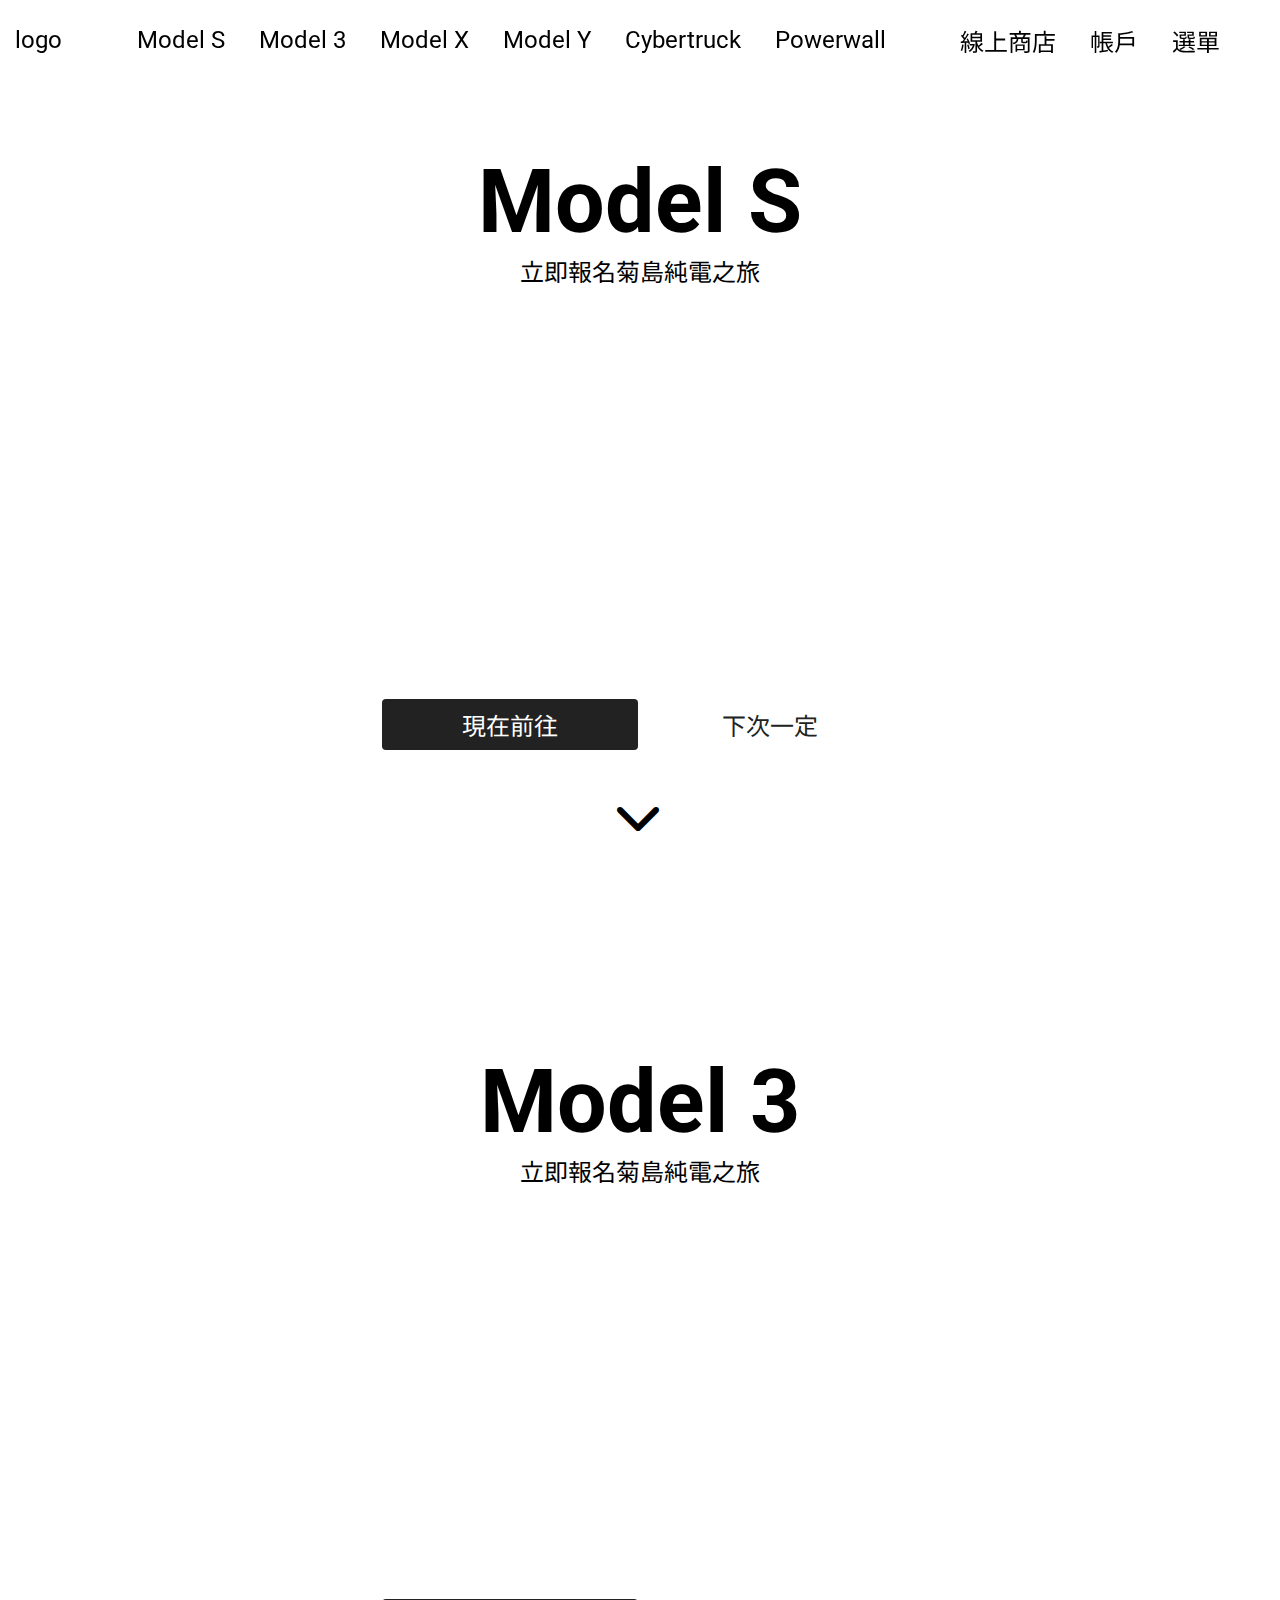
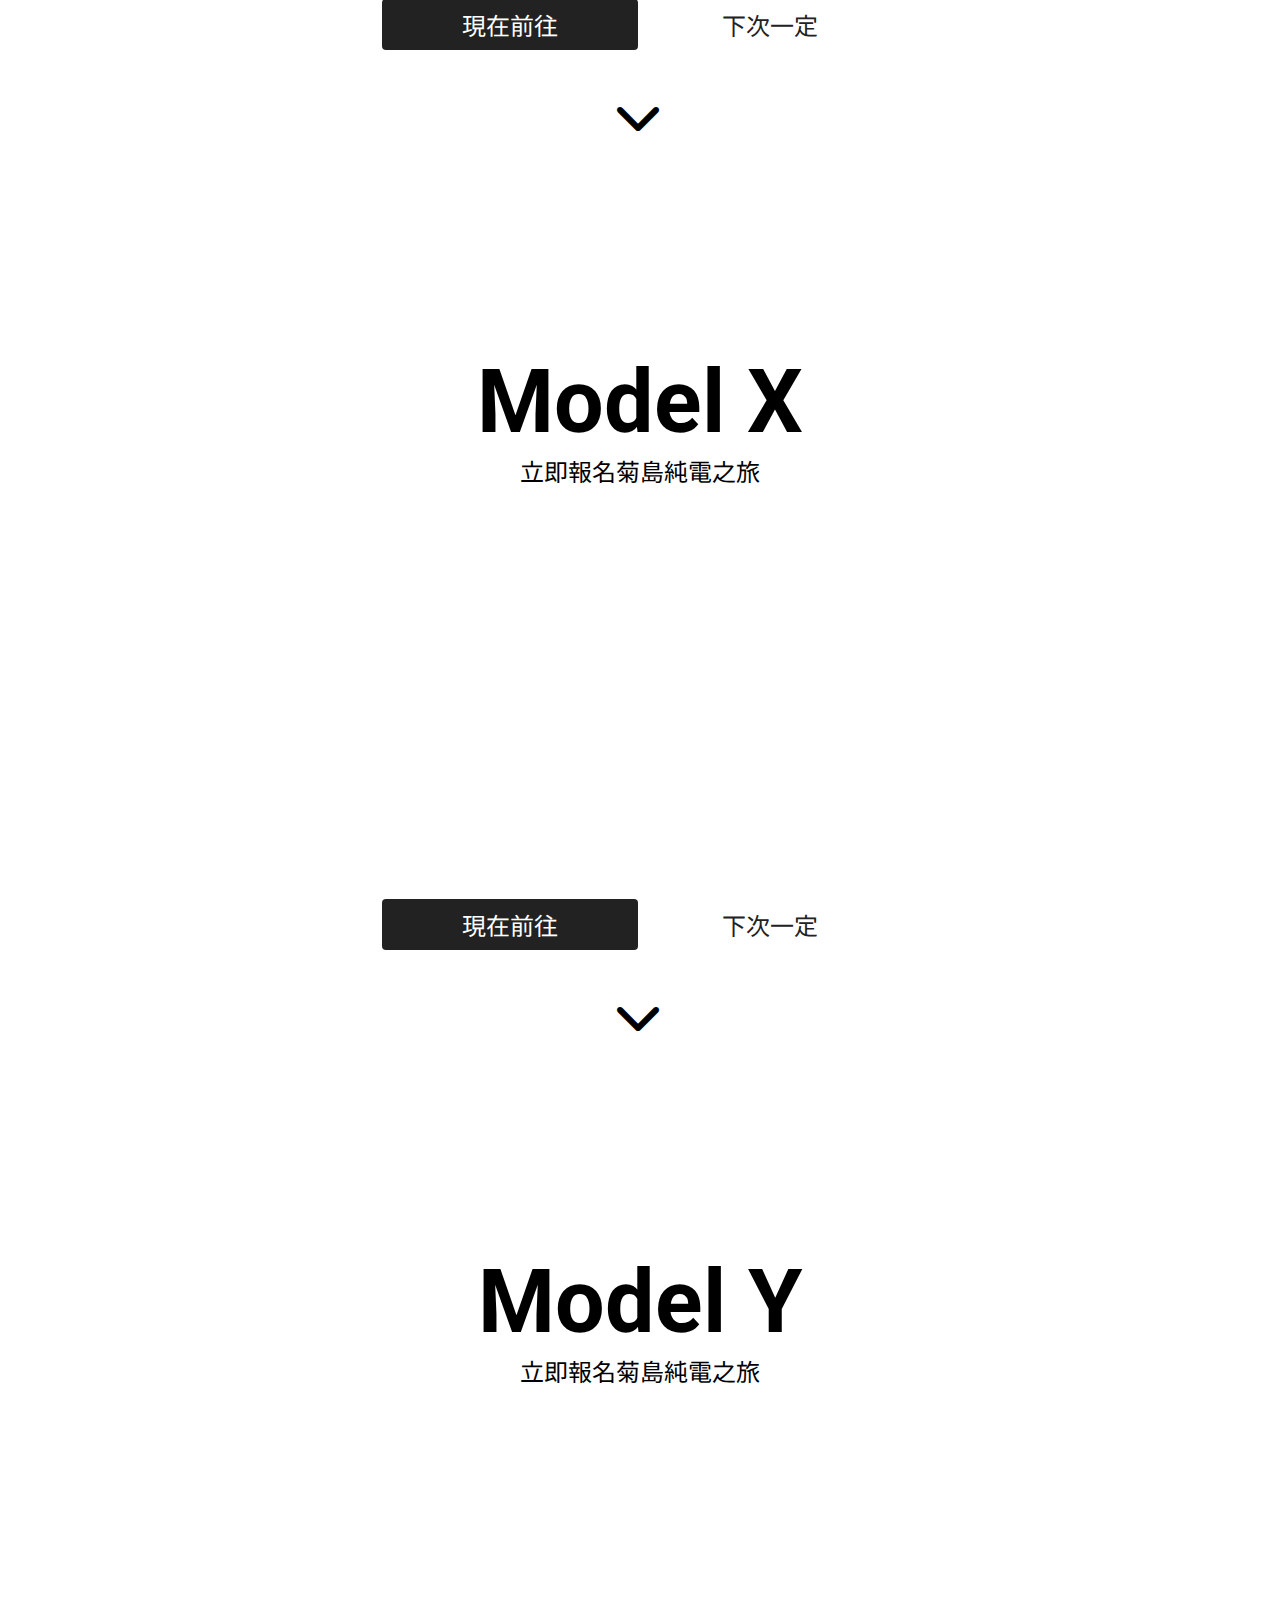
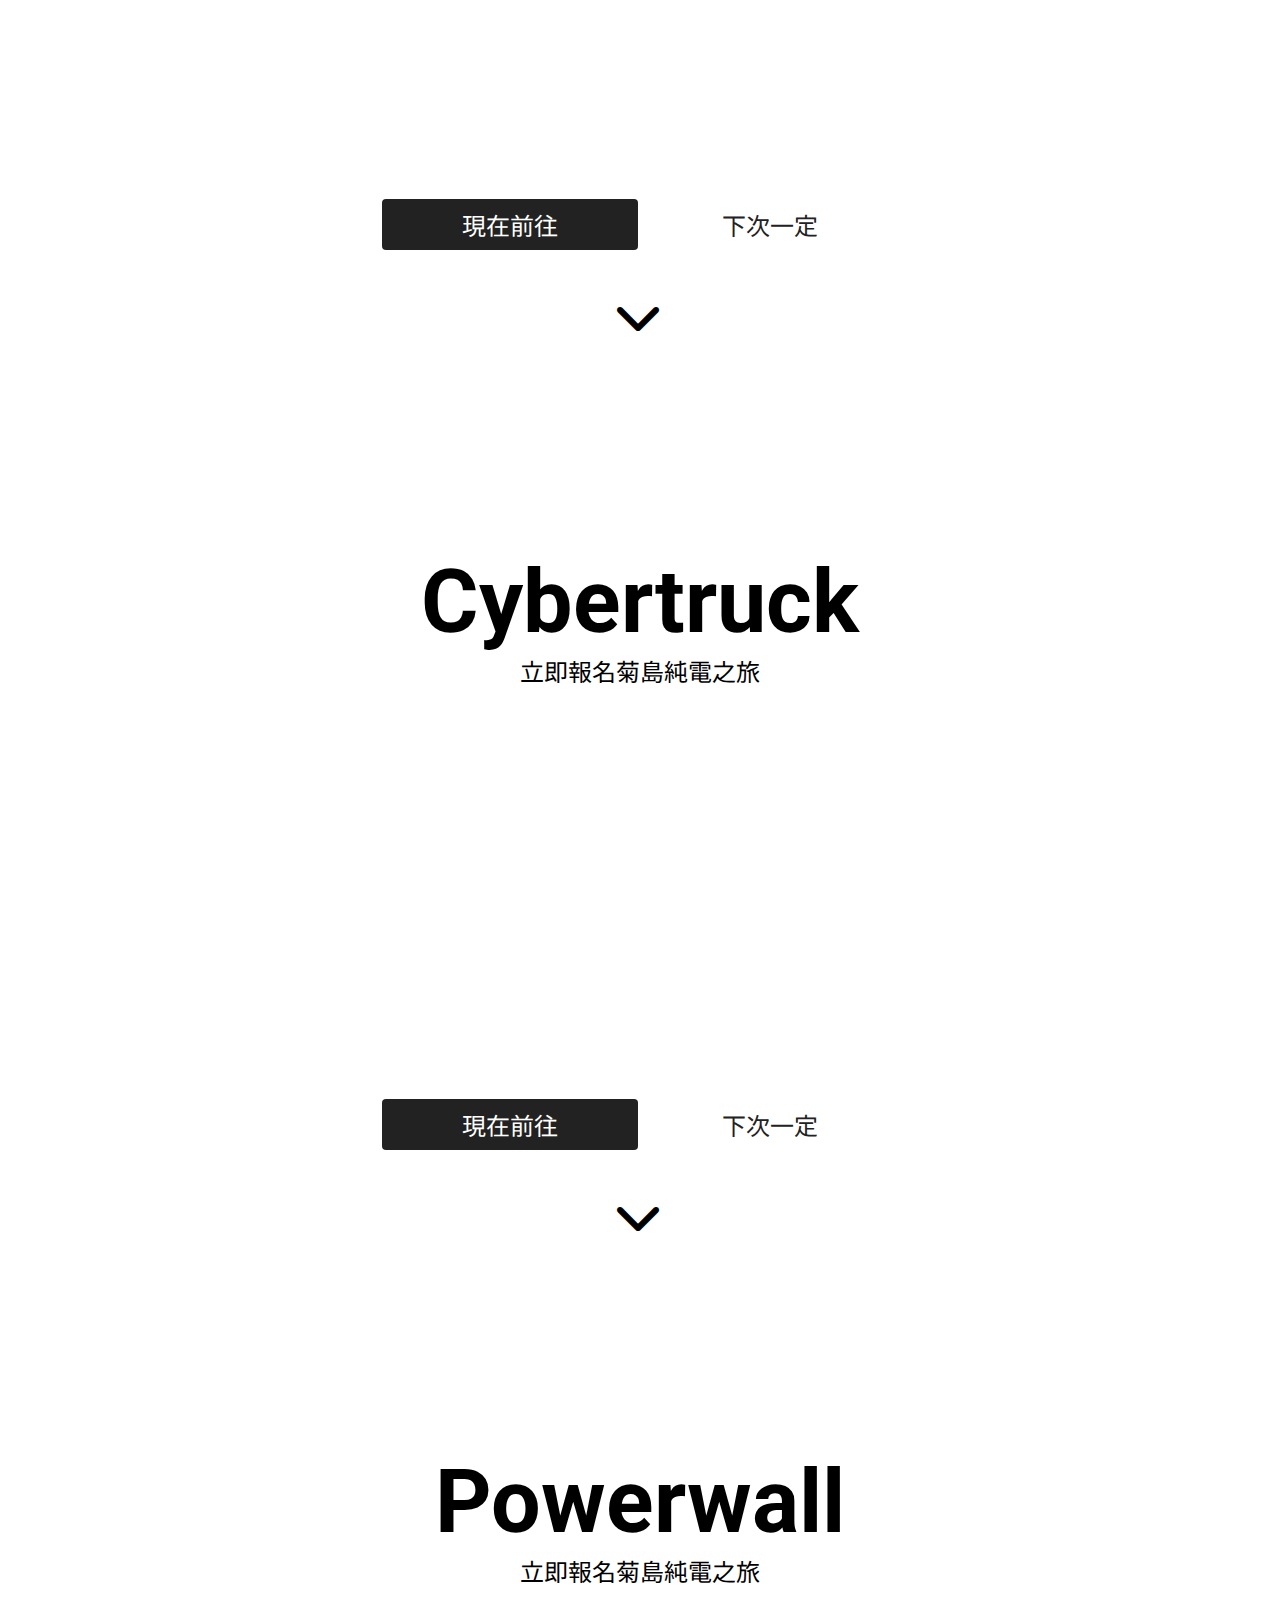
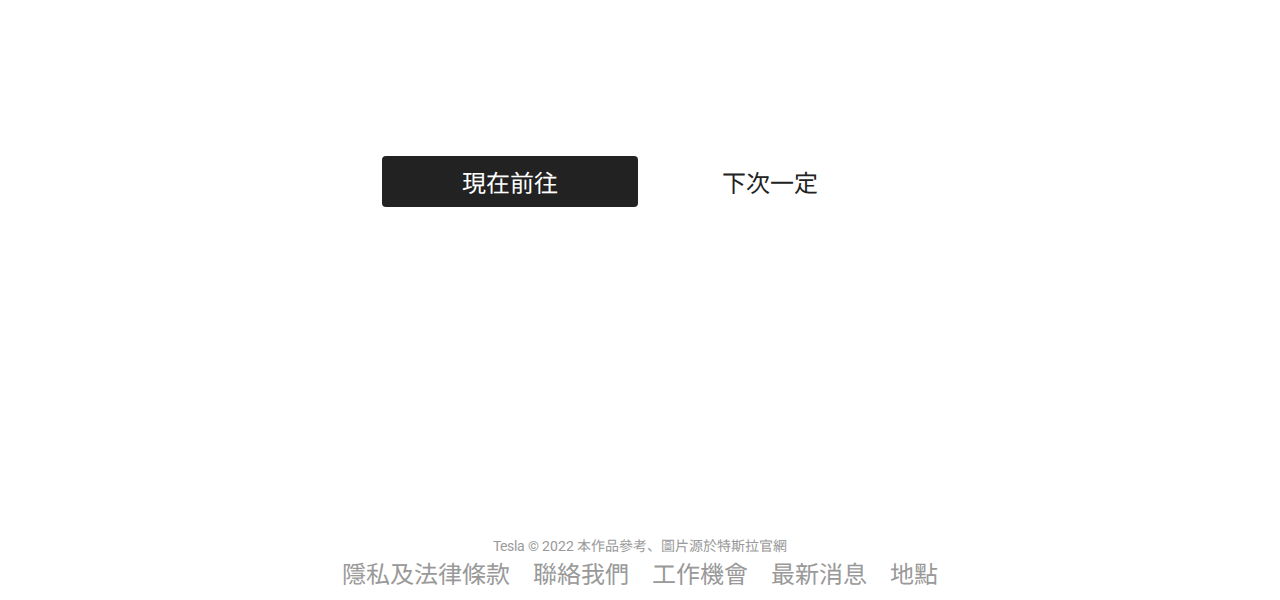
<file: index.html>
<!DOCTYPE html>
<html lang="en">
<head>
    <meta charset="UTF-8">
    <meta http-equiv="X-UA-Compatible" content="IE=edge">
    <meta name="viewport" content="width=device-width, initial-scale=1.0">
    <title>Tesla 特斯拉</title>
    <script src="https://cdnjs.cloudflare.com/ajax/libs/jquery/3.6.1/jquery.min.js" integrity="sha512-aVKKRRi/Q/YV+4mjoKBsE4x3H+BkegoM/em46NNlCqNTmUYADjBbeNefNxYV7giUp0VxICtqdrbqU7iVaeZNXA==" crossorigin="anonymous" referrerpolicy="no-referrer"></script>
    <link rel="stylesheet" href="https://cdnjs.cloudflare.com/ajax/libs/font-awesome/6.2.0/css/all.min.css">
    <link rel="stylesheet" href="global.css">
    <link rel="stylesheet" href="gird.css">
    <link rel="stylesheet" href="style.css">
</head>
<body>
    <label class="menu_icon" for="">
        <span class="bar1"></span>
        <span class="bar2"></span>
        <span class="bar3"></span>
    </label>
    <nav>
        <a href="#" class="nav-logo">logo</a>
        <div class="nav-menu">
            <a href="#model-s" class="nav-link">Model S</a>
            <a href="#model-3" class="nav-link">Model 3</a>
            <a href="#model-x" class="nav-link">Model X</a>
            <a href="#model-y" class="nav-link">Model Y</a>
            <a href="#cybertruck" class="nav-link">Cybertruck</a>
            <a href="#powerwall" class="nav-link">Powerwall</a>
        </div>
        <div class="nav-menu">
            <a href="#" class="nav-link">線上商店</a>
            <a href="#" class="nav-link">帳戶</a>
            <a href="#" class="nav-link">選單</a>
        </div>
        <label class="close_menu"></label>
    </nav>
    <div class="wdc_menu">
        <div class="wdc_title">
            <h2 class="wdc_title_h2">MENU</h2>
        </div>
        <ul>
            <li class="link-tab-content"><a href="#model-s">Model S</a></li>
            <li class="link-tab-content"><a href="#model-3">Model 3</a></li>
            <li class="link-tab-content"><a href="#model-x">Model X</a></li>
            <li class="link-tab-content"><a href="#model-y">Model Y</a></li>
            <li class="link-tab-content"><a href="#cybertruck">Cybertruck</a></li>
            <li class="link-tab-content"><a href="#powerwall">Powerwall</a></li>
        </ul>
        <ul>
            <li class="link-tab-content"><a href="#">線上商店</a></li>
            <li class="link-tab-content"><a href="#">帳戶</a></li>
            <li class="link-tab-content"><a href="#">選單</a></li>
        </ul>
    </div>
    <section id="model-s">
        <div class="container">
            <div class="title">
                <h2>Model S</h2>
                <p>立即報名<a href="#">菊島純電之旅</a></p>
            </div>
            <div class="button-group">
                <a href="#" class="btn btn-dark">現在前往</a>
                <a href="#" class="btn btn-light">下次一定</a>
            </div>
        </div>
        <div>
            <a class="arrow" href="#model-3">
            <i class="fa-solid fa-chevron-down fa-2x"></i>
            </a>
        </div>
    </section>
    <section id="model-3">
        <div class="container">
            <div class="title">
                <h2>Model 3</h2>
                <p>立即報名<a href="#">菊島純電之旅</a></p>
            </div>
            <div class="button-group">
                <a href="#" class="btn btn-dark">現在前往</a>
                <a href="#" class="btn btn-light">下次一定</a>
            </div>
        </div>
        <div>
            <a class="arrow" href="#model-x">
            <i class="fa-solid fa-chevron-down fa-2x"></i>
            </a>
        </div>
    </section>
    <section id="model-x">
        <div class="container">
            <div class="title">
                <h2>Model X</h2>
                <p>立即報名<a href="#">菊島純電之旅</a></p>
            </div>
            <div class="button-group">
                <a href="#" class="btn btn-dark">現在前往</a>
                <a href="#" class="btn btn-light">下次一定</a>
            </div>
        </div>
        <div>
            <a class="arrow" href="#model-y">
            <i class="fa-solid fa-chevron-down fa-2x"></i>
            </a>
        </div>
    </section>
    <section id="model-y">
        <div class="container">
            <div class="title">
                <h2>Model Y</h2>
                <p>立即報名<a href="#">菊島純電之旅</a></p>
            </div>
            <div class="button-group">
                <a href="#" class="btn btn-dark">現在前往</a>
                <a href="#" class="btn btn-light">下次一定</a>
            </div>
        </div>
        <div>
            <a class="arrow" href="#cybertruck">
            <i class="fa-solid fa-chevron-down fa-2x"></i>
            </a>
        </div>
    </section>
    <section id="cybertruck">
        <div class="container">
            <div class="title">
                <h2>Cybertruck</h2>
                <p>立即報名<a href="#">菊島純電之旅</a></p>
            </div>
            <div class="button-group">
                <a href="#" class="btn btn-dark">現在前往</a>
                <a href="#" class="btn btn-light">下次一定</a>
            </div>
        </div>
        <div>
            <a class="arrow" href="#powerwall">
            <i class="fa-solid fa-chevron-down fa-2x"></i>
            </a>
        </div>
    </section>
    <section id="powerwall">
        <div class="container">
            <div class="title">
                <h2>Powerwall</h2>
                <p>立即報名<a href="#">菊島純電之旅</a></p>
            </div>
            <div class="button-group">
                <a href="#" class="btn btn-dark">現在前往</a>
                <a href="#" class="btn btn-light">下次一定</a>
            </div>
            <footer>
                <p href="">Tesla © 2022  本作品參考、圖片源於特斯拉官網</p>
                <a href="">隱私及法律條款</a>
                <a href="">聯絡我們</a>
                <a href="">工作機會</a>
                <a href="">最新消息</a>
                <a href="">地點</a>
            </footer>
        </div>
    </section>
    <script>
        $(function(){
        $(".menu_icon").on("click",function(){
            $(this).toggleClass("active");
            $(".bar1").toggleClass("active");
            $(".bar2").toggleClass("active");
            $(".bar3").toggleClass("active");
            $(".wdc_menu").toggleClass("active");
            $(".close_menu").toggleClass("active");
            $(".wdc").slideToggle(450);
        });
        });
       $(function(){
        $(".close_menu").on("click",function(){
            $(this).toggleClass("active");
            $(".bar1").toggleClass("active");
            $(".bar2").toggleClass("active");
            $(".bar3").toggleClass("active");
            $(".wdc_menu").toggleClass("active");
            $(".wdc").slideToggle(450);
        });
        });
        $(function(){
        $(".link-tab-content").on("click",function(){
            $(this).toggleClass("active");
            $(".bar1").toggleClass("active");
            $(".bar2").toggleClass("active");
            $(".bar3").toggleClass("active");
            $(".wdc_menu").toggleClass("active");
            $(".close_menu").toggleClass("active");
            $(".wdc").slideToggle(450);
        });
        });
    </script>
</body>
</html>
</file>
<file: global.css>
@import url('https://fonts.googleapis.com/css2?family=Noto+Sans+JP:wght@100;400;500&family=Roboto:ital,wght@0,100;0,400;1,500&display=swap');
* {
    box-sizing: border-box;
    margin: 0;
    padding: 0;
}
html {
    scroll-behavior: smooth;
    scroll-snap-type: y mandatory;
}
body {
    font-family: 'Roboto', 'Noto Sans JP', sans-serif;
    scroll-snap-type: y mandatory;
}
img {
    width: 100%;
}
a {
    text-decoration: none;
}
</file>
<file: gird.css>
section {
    background-size: cover;
    background-repeat: no-repeat;
    background-position: center;
    background-attachment: fixed;
    position: relative;
    scroll-snap-align: start;
}
.container {
    display: flex;
    height: 100vh;
    flex-direction: column;
    text-align: center;
    justify-content: space-between;
}
</file>
<file: style.css>
nav {
    width: 100%;
    display: flex;
    justify-content: space-between;
    align-items: center;
    position: fixed;
    background: hsla(0, 0%, 100%, 0.2);
    height: 80px;
    z-index: 3;
}
.nav-link , .nav-logo {
    color: black;
    text-decoration: none;
    display: inline block;
    padding-inline: 15px;
    padding-block: 8px;
    transition: 600ms;
    border-radius: 5px;
}
.nav-link:hover {
    width: 100%;
    color: #ddd;
    background-color: rgba(0, 0, 0, 0.8);
}
.nav a:not(.nav-logo):hover {
    background-color: rgba(99, 99, 99, 0.8);
}

#model-s{
    background-image: url('https://tesla-cdn.thron.com/delivery/public/image/tesla/8a74d206-66dc-4386-8c7a-88ff32174e7d/bvlatuR/std/4096x2560/Model-S-Main-Hero-Desktop-LHD');
}
#model-3{
    background-image: url('https://tesla-cdn.thron.com/delivery/public/image/tesla/5a7b3001-249f-4065-a330-4ea6a17ccf7b/bvlatuR/std/2560x1708/Model-3-Main-Hero-Desktop-LHD');
}
#model-x{
    background-image: url('https://tesla-cdn.thron.com/delivery/public/image/tesla/8c26f779-11e5-4cfc-bd7c-dcd03b18ff88/bvlatuR/std/4096x2561/Model-X-Main-Hero-Desktop-LHD');
}
#model-y{
    background-image: url('https://tesla-cdn.thron.com/delivery/public/image/tesla/91abd4c7-32a1-41cc-ade5-b64774dbea61/bvlatuR/std/2880x1800/Model-Y-Main-Hero-Desktop-Global?quality=auto-medium&format=auto');
}
#cybertruck{
    background-image: url('https://tesla-cdn.thron.com/delivery/public/image/tesla/0f22af4d-15e0-452d-ba66-1359490b4a0b/bvlatuR/std/2880x1800/Cybertruck-Hero-Desktop');
}
#powerwall{
    background-image: url('https://www.tesla.com/sites/default/files/powerwall/hero/D_PW_Hero_2880x1800.jpg');
}

.menu_icon {
    display: none;
}
.wdc_menu{
    display: none;
}
.title {
    margin-top: 150px;
}
.title h2 { 
    font-size: 5.5rem;
}
.title p , a {
    font-size: 1.5rem;
    /* text-decoration: none; */
    color: black;
}
.button-group {
    margin-bottom: 150px;
}

.btn {
    display: inline-block;
    padding-inline: 80px;
    padding-block: 8px;
    text-decoration: none;
    border-radius: 4px;

}
.btn-dark {
    color: #fff;
    background-color: #222;
}
.btn-light {
    color: #222;
    background-color: #fff;
}
.btn-red {
    color:#fff;
    background-color: red;
}
.arrow {
    display:block;
    position: absolute;
    bottom: 60px;
    left: 48%;
    color: black;
    animation: arrow 1.5s infinite;
}
.arrow:hover{
    animation: arrow 1.5s infinite;
}
@keyframes arrow {
    0%{transform: translateY(0);}
    20%{transform: translateY(15px);}
    40%{transform: translateY(0);}
    60%{transform: translateY(5px);}
    80%{transform: translateY(0);}
    100%{transform: translateY(0);}
}

footer {
    /* position: fixed; */
    bottom: 0;
    width: 100%;
    text-align: center;
    font-size: 14px;
    padding-block: 10px;
    background-color: rgba(255, 255, 255, 0.13);
}
footer a {
    color: #999;
    text-decoration: none;
    margin-inline: 10px;
}
footer p {
    color: #999;
    text-decoration: none;
    margin-inline: 10px;
}
footer a:hover {
    color: #333;
    background: #fff;
    border-radius: 5px;
}


@media(max-width: 1200px){
    .nav {
        display:block ;
        width: 100%;
        display: flex;
        justify-content: space-between;
        align-items: center;
        position: fixed;
        background: hsla(0, 0%, 100%, 0.2);
        height: 80px;
        z-index: 3;
    }
    .nav-link , .nav-logo {
        color: black;
        text-decoration: none;
        display: inline block;
        padding-inline: 15px;
        padding-block: 8xp;
        transition: 600ms;
        border-radius: 5px;
    }
    .nav-menu {
        display: none;
    }
    .menu_icon {
        position: fixed;
        display: block;
        border-radius: 50%;
        top: 15px;
        right: 15px;
        width: 51px;
        height: 51px;
        z-index: 6;
    }
    .menu_icon:before, .menu_icon:after {
        content: "";
        position: absolute;
        z-index: -2;
        border-radius: 50%;
        top: 50%;
        left: 50%;
        height: 0;
        width: 0;
        transition: all .5s cubic-bezier(1,.005,0,1.000);
    }
    .menu_icon:hover {
        background: #555;
        cursor: pointer;
        opacity: 1;
        transition: .5s ease all;
    }
    .bar1, .bar2, .bar3 {
        position: absolute;
        top: 16px;
        left: 12px;
        display: block;
        width: 27px;
        height: 1px;
        background: #ddd;
        -webkit-transition: all .5s;
        transition: all .5s;
        -webkit-transform-origin: left top;
        transform-origin: left top;
    }
    .bar2 {
        top: 25px;
        opacity: 1;
    }
    .bar3{
        top: 34px;
        -webkit-transform-origin: left bottom;
        transform-origin: left bottom;
    }
    .bar1.active {
        width: 29px;
        left: 16px;
        -webkit-transform: rotate(45deg);
        -ms-transform: rotate(45deg);
        transform: rotate(45deg);
    }
    .bar2.active {
        opacity: 0;
    }
    .bar3.active {
        width: 29px;
        top: 36px;
        left: 16px;
        -webkit-transform: rotate(-45deg);
        -ms-transform: rotate(-45deg);
        transform: rotate(-45deg);
    }
    .wdc_menu {
        box-sizing: border-box;
        display: block;
        position: fixed;
        top: 0;
        right: 0;
        width: 400px;
        height: 100%;
        /* overflow-y: scroll; */
        overflow-x: hidden;
        background-color: #434343;
        -webkit-overflow-scrolling: touch;
        /* overflow-scrolling: touch; */
        -webkit-transition-property: all;
        transition-property: all;
        -webkit-transition-duration: .5s;
        transition-duration: .5s;
        /* -webkit-transition-delay: 0s; */
        /* transition-delay: 0s; */
        -webkit-transform: translateX(430px);
        transform: translateX(430px);
        z-index: 4;
    }
    .wdc_menu.active  {
        -webkit-transition-delay: .2s;
        transition-delay: .2s;
        -webkit-transform: none;
        transform: none;
        opacity: 1;
        z-index: 4;
    }
    .close_menu {
        position: fixed;
        top: 0;
        right: 400px;
        width: 100%;
        height: 100vh;
        background: rgba(0,0,0,0);
        -webkit-transition-property: all;
        transition-property: all;
        -webkit-transition-duration: .3s;
        transition-duration: .3s;
        -webkit-transition-delay: .3s;
        transition-delay: 0s;
        visibility: hidden;
        opacity: 0;
    }
    .close_menu.active {
        -webkit-transition-duration: 1s;
        transition-duration: 1s;
        -webkit-transition-delay: .3s;
        transition-delay: .3s;
        background: rgba(0,0,0,.5);
        visibility: visible;
        opacity: 1;
        z-index: 3;
    }
    .wdc_title{
        color: #ddd;
        background-color:#535353 ;
        text-align: center;
        font-size: 1.5rem;
        line-height: 5rem;
        width: 100%;
        height: 80px;
    }
    ul {
        box-sizing: border-box;
    }
    li {
        display: grid;
        text-align: flex;
        /* padding: 10px; */
        line-height:100%;
        border-color:#b4b4b4 ;
        border-style:solid;
        border-width:1px;
        padding: 1px;
    }
    .link-tab-content a {
        color:#ddd ;
    }
    .link-tab-content a:hover{
        color: #222;
    }
    .link-tab-content {
        transition: 600ms;
        border-radius: 5px;
        background-color: var(--cm-dark);
        padding: 0 10px;
        height: 5rem;
        color: #fff;
        font-size: 1.3rem;
        text-align: center;
        line-height: 5rem;
        letter-spacing: .02rem;
    } 
    .link-tab-content:hover {
        color: #222;
        background-color:#ddd;
        
    }
    
    .title {
        margin-top: 150px;
    }
    .title h2 { 
        font-size: 5.5rem;
    }
    .title p , a {
        font-size: 1.5rem;
        text-decoration: none;
        color: black;
    }
    .button-group {
        margin-bottom: 150px;
    }

    .btn {
        display: inline-block;
        padding-inline: 50px;
        padding-block: 8px;
        text-decoration: none;
        border-radius: 4px;

    }
    .btn-dark {
        color: #fff;
        background-color: #222;
    }
    .btn-dark:hover{
        color: #222;
        background-color: #aaa;
    }
    .btn-light {
        color: #222;
        background-color: #fff;
    }
    .btn-light:hover{
        color: #fff;
        background-color: #aaa;
    }
    .btn-red {
        color:#fff;
        background-color: red;
    }
    .arrow {
        display: none;
    }
    footer {
        /* position: fixed; */
        bottom: 0;
        width: 100%;
        text-align: center;
        font-size: 14px;
        padding-block: 10px;
        background-color: rgba(255, 255, 255, 0.13);
    }
    footer a {
        color: #999;
        text-decoration: none;
        margin-inline: 10px;
    }
}
</file>
